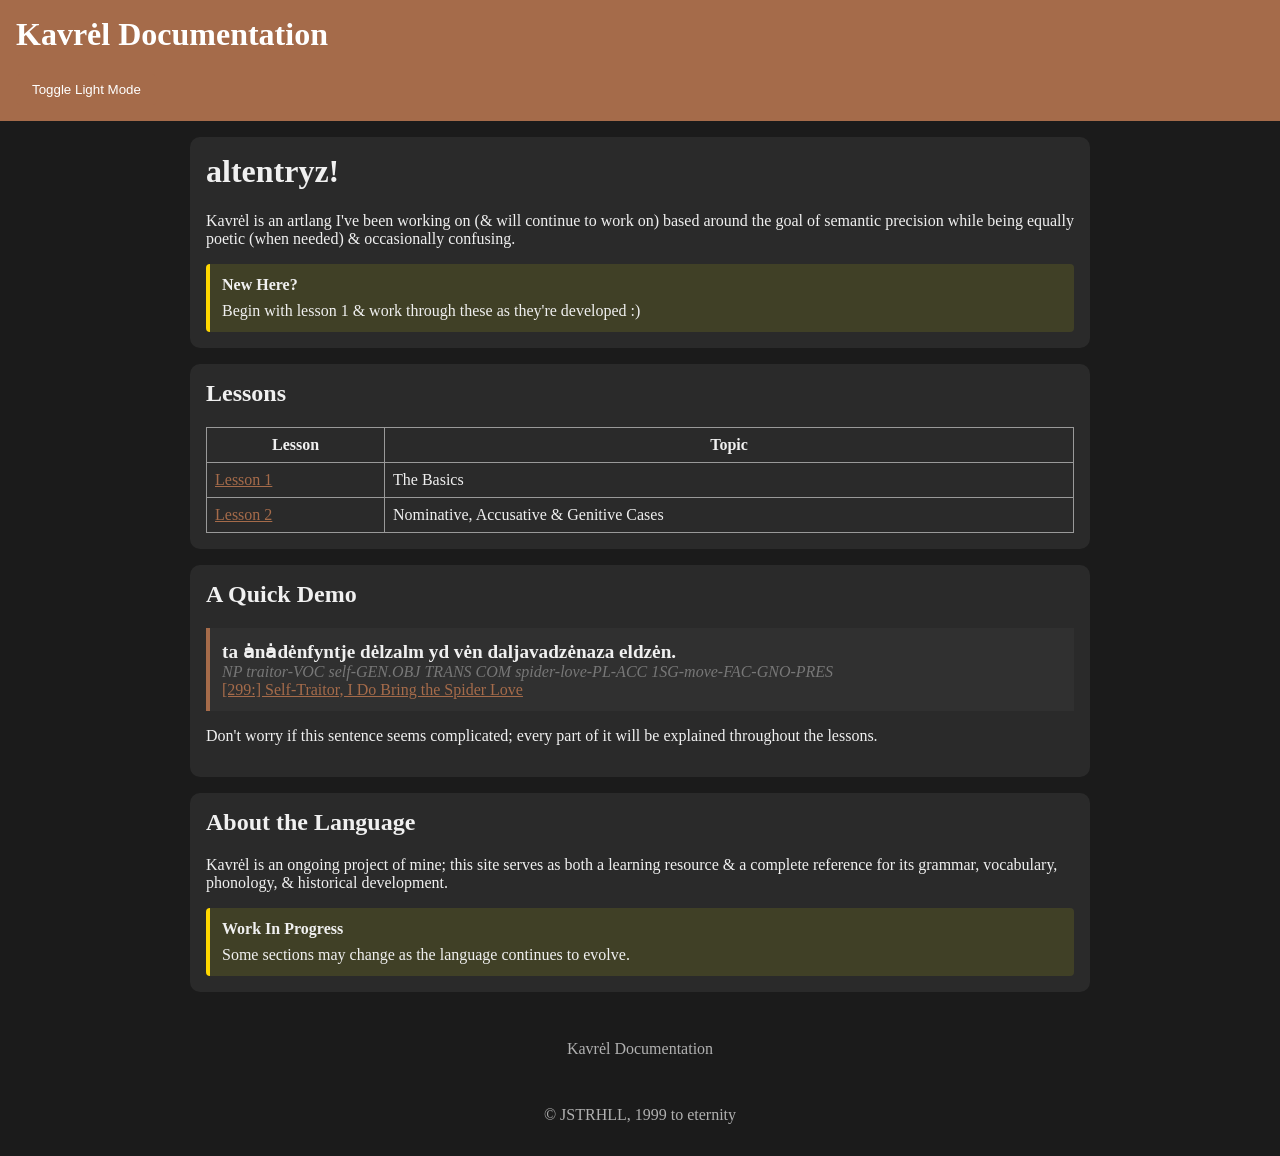
<file: index.html>
<!DOCTYPE html>
<html lang="en">
<head>
<meta charset="UTF-8">
<meta name="viewport" content="width=device-width, initial-scale=1.0">
<link rel="stylesheet" href="./default.css">
<script src="light.js"></script>

<title>Kavrėl Documentation</title>

</head>

<body>

<header>
    <h1>Kavrėl Documentation</h1>

    <button onclick="toggleLightMode()">
        Toggle Light Mode
    </button>
</header>

<div class="container">

    <div class="card">
        <h1>altentryz!</h1>

        <p>
            Kavrėl is an artlang I've been working on (& will continue to work on) based around the goal of semantic precision while being equally poetic (when needed) & occasionally confusing.
        </p>

        <div class="note">
            <div class="note-title">New Here?</div>
            Begin with lesson 1 & work through these as they're developed :)
        </div>
    </div>

    <div class="card">
        <h2>Lessons</h2>

        <table>
            <tr>
                <th>Lesson</th>
                <th>Topic</th>
            </tr>

            <tr>
                <td><a href="./1.html">Lesson 1</a></td>
                <td>The Basics</td>
            </tr>
            
            <tr>
                <td><a href="./2.html">Lesson 2</a></td>
                <td>Nominative, Accusative & Genitive Cases </td>
            </tr>
        </table>
    </div>

    <!-- <div class="card">
        <h2>Reference Materials</h2>

        <ul>
            <li><a href="dictionary.html">Dictionary</a></li>
            <li><a href="grammar.html">Grammar Reference</a></li>
            <li><a href="phonology.html">Phonology</a></li>
            <li><a href="texts.html">Sample Texts</a></li>
        </ul>

        <div class="note">
            These pages are intended as references and may contain concepts
            not yet covered in the lessons.
        </div>
    </div> -->

    <div class="card">
        <h2>A Quick Demo</h2>

        <div class="example">
            <div class="conlang">
                ta ȧnȧdėnfyntje dėlzalm yd vėn daljavadzėnaza eldzėn.
            </div>

            <div class="gloss">
                NP traitor-VOC self-GEN.OBJ TRANS COM spider-love-PL-ACC 1SG-move-FAC-GNO-PRES
            </div>

            <div>
                <a href="https://bullofheavendc.bandcamp.com/album/299-self-traitor-i-do-bring-the-spider-love">[299:] Self-Traitor, I Do Bring the Spider Love</a>
            </div>
        </div>

        <p>
            Don't worry if this sentence seems complicated; every part of
            it will be explained throughout the lessons.
        </p>
    </div>

    <div class="card">
        <h2>About the Language</h2>

        <p>
            Kavrėl is an ongoing project of mine; this site serves as both a
            learning resource & a complete reference for its grammar,
            vocabulary, phonology, & historical development.
        </p>

        <div class="note">
            <div class="note-title">Work In Progress</div>
            Some sections may change as the language continues to evolve.
        </div>
    </div>

</div>

<footer>
    Kavrėl Documentation
</footer>

<footer>
    <p>© JSTRHLL, 1999 to eternity</p>
</footer>

</body>
</html>
</file>
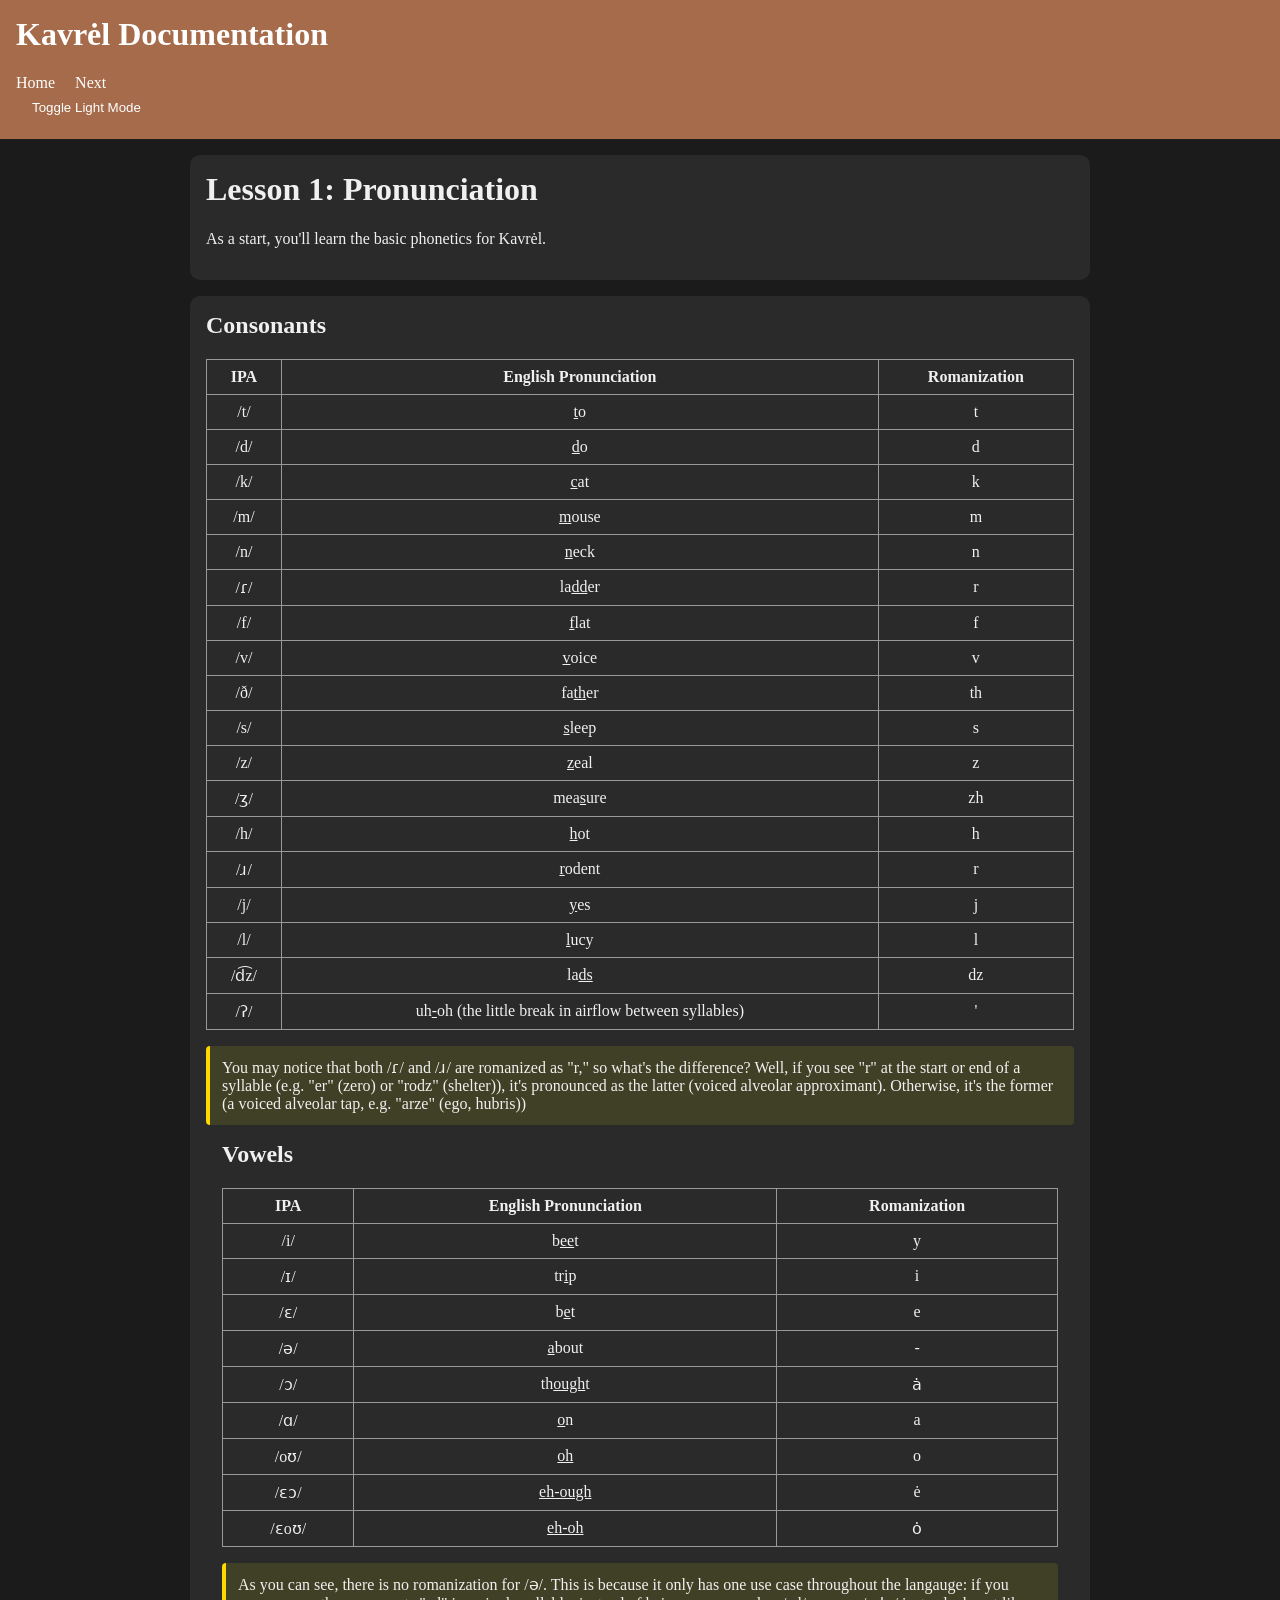
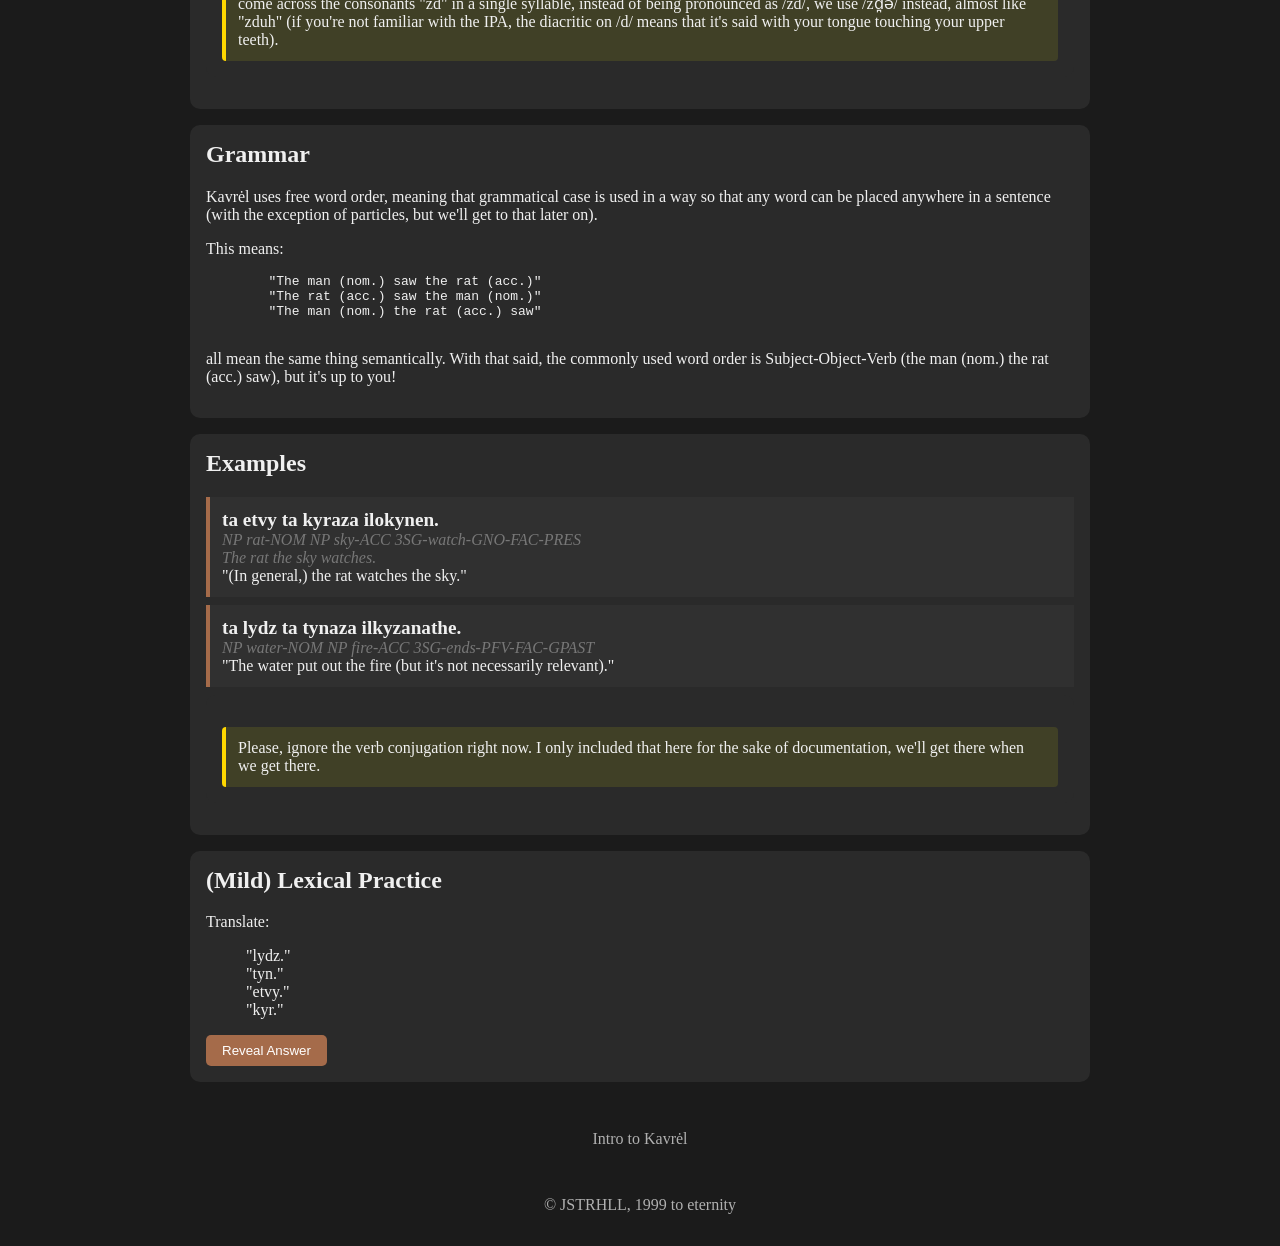
<file: 1.html>
<!DOCTYPE html>
<html lang="en">
<head>
<meta charset="UTF-8">
<meta name="viewport" content="width=device-width, initial-scale=1.0">
<link rel="stylesheet" href="./default.css">
<script src="light.js"></script>

<title>Intro To Kavrėl</title>

</head>

<body>

<header>
    <h1>Kavrėl Documentation</h1>

   <nav>
        <a href="./index.html">Home</a>
    <a href="./2.html">Next</a>
    </nav> 

    <button onclick="toggleLightMode()">
        Toggle Light Mode
    </button>
</header>

<div class="container">

    <div class="card">
        <h1>Lesson 1: Pronunciation</h1>

        <p>
            As a start, you'll learn the basic phonetics for Kavrėl.
        </p>
    </div>

    <div class="card">
        <h2>Consonants</h2>

        <table style="text-align: center;">
            <tr>
                <th>IPA</th>
                <th>English Pronunciation</th>
                <th>Romanization</th>
            </tr>

            <tr>
                <td>/t/</td>
                <td><u>t</u>o</td>
                <td>t</td>
            </tr>

            <tr>
                <td>/d/</td>
                <td><u>d</u>o</td>
                <td>d</td>
            </tr>

            <tr>
                <td>/k/</td>
                <td><u>c</u>at</td>
                <td>k</td>
            </tr>

            <tr>
                <td>/m/</td>
                <td><u>m</u>ouse</td>
                <td>m</td>
            </tr>

            <tr>
                <td>/n/</td>
                <td><u>n</u>eck</td>
                <td>n</td>
            </tr>

            <tr>
                <td>/ɾ/</td>
                <td>la<u>dd</u>er</td>
                <td>r</td>
            </tr>

            <tr>
                <td>/f/</td>
                <td><u>f</u>lat</td>
                <td>f</td>
            </tr>

            <tr>
                <td>/v/</td>
                <td><u>v</u>oice</td>
                <td>v</td>
            </tr>

            <tr>
                <td>/ð/</td>
                <td>fa<u>th</u>er</td>
                <td>th</td>
            </tr>

            <tr>
                <td>/s/</td>
                <td><u>s</u>leep</td>
                <td>s</td>
            </tr>

            <tr>
                <td>/z/</td>
                <td><u>z</u>eal</td>
                <td>z</td>
            </tr>

            <tr>
                <td>/ʒ/</td>
                <td>mea<u>s</u>ure</td>
                <td>zh</td>
            </tr>

            <tr>
                <td>/h/</td>
                <td><u>h</u>ot</td>
                <td>h</td>
            </tr>

            <tr>
                <td>/ɹ/</td>
                <td><u>r</u>odent</td>
                <td>r</td>
            </tr>

            <tr>
                <td>/j/</td>
                <td><u>y</u>es</td>
                <td>j</td>
            </tr>

            <tr>
                <td>/l/</td>
                <td><u>l</u>ucy</td>
                <td>l</td>
            </tr>

            <tr>
                <td>/d͡z/</td>
                <td>la<u>ds</u></td>
                <td>dz</td>
            </tr>

            <tr>
                <td>/ʔ/</td>
                <td>uh<u>-</u>oh (the little break in airflow between syllables)</td>
                <td>'</td>
            </tr>
        </table>
    <div class="note">

        You may notice that both /ɾ/ and /ɹ/ are romanized as "r," so what's the difference? Well, if you see "r" at the start or end of a syllable (e.g. "er" (zero) or "rodz" (shelter)), it's pronounced as the latter (voiced alveolar approximant). Otherwise, it's the former (a voiced alveolar tap, e.g. "arze" (ego, hubris))
    </div>
<div class="card">
        <h2>Vowels</h2>

        <table style="text-align: center;">
            <tr>
                <th>IPA</th>
                <th>English Pronunciation</th>
                <th>Romanization</th>
            </tr>

            <tr>
                <td>/i/</td>
                <td>b<u>ee</u>t</td>
                <td>y</td>
            </tr>

            <tr>
                <td>/ɪ/</td>
                <td>tr<u>i</u>p</td>
                <td>i</td>
            </tr>

            <tr>
                <td>/ɛ/</td>
                <td>b<u>e</u>t</td>
                <td>e</td>
            </tr>

            <tr>
                <td>/ə/</td>
                <td><u>a</u>bout</td>
                <td>-</td>
            </tr>

            <tr>
                <td>/ɔ/</td>
                <td>th<u>ough</u>t</td>
                <td>ȧ</td>
            </tr>

            <tr>
                <td>/ɑ/</td>
                <td><u>o</u>n</td>
                <td>a</td>
            </tr>

            <tr>
                <td>/oʊ/</td>
                <td><u>oh</u></td>
                <td>o</td>
            </tr>

            <tr>
                <td>/ɛɔ/</td>
                <td><u>eh-ough</u></td>
                <td>ė</td>
            </tr>

            <tr>
                <td>/ɛoʊ/</td>
                <td><u>eh-oh</u></td>
                <td>ȯ</td>
            </tr>
        </table>
        <div class="note">

As you can see, there is no romanization for /ə/. This is because it only has one use case throughout the langauge: if you come across the consonants "zd" in a single syllable, instead of being pronounced as /zd/, we use /zd̪ə/ instead, almost like "zduh" (if you're not familiar with the IPA, the diacritic on /d/ means that it's said with your tongue touching your upper teeth).
    </div>
    </div>
    
</div>
<div class="card">
        <h2>Grammar</h2>

        <p>
        Kavrėl uses free word order, meaning that grammatical case is used in a way so that any word can be placed anywhere in a sentence (with the exception of particles, but we'll get to that later on).
        </p>

        <p>
        This means:
        </p>

        <pre>
        "The man (nom.) saw the rat (acc.)"
        "The rat (acc.) saw the man (nom.)"
        "The man (nom.) the rat (acc.) saw"
        </pre>
        <p>
        all mean the same thing semantically. With that said, the commonly used word order is Subject-Object-Verb (the man (nom.) the rat (acc.) saw), but it's up to you!
        </p>
</div>

    <div class="card">
        <h2>Examples</h2>

        <div class="example">
            <div class="conlang">
                ta etvy ta kyraza ilokynen.
            </div>

            <div class="gloss">
               NP rat-NOM NP sky-ACC 3SG-watch-GNO-FAC-PRES <br> The rat the sky watches.
            </div>

            <div>
                "(In general,) the rat watches the sky."
            </div>
        </div>

        <div class="example">
            <div class="conlang">
                ta lydz ta tynaza ilkyzanathe.
            </div>

            <div class="gloss">
                NP water-NOM NP fire-ACC 3SG-ends-PFV-FAC-GPAST
            </div>

            <div>
                "The water put out the fire (but it's not necessarily relevant)."
            </div>
        </div>
        <div class="card">
    <div class="note">
        Please, ignore the verb conjugation right now. I only included that here for the sake of documentation, we'll get there when we get there.
    </div>
</div>
    </div>

    <div class="card">
        <h2>(Mild) Lexical Practice</h2>

        <p>
            Translate:
        </p>

        <blockquote>
            "lydz." <br>
            "tyn." <br>
            "etvy." <br>
            "kyr."
        </blockquote>

        <button onclick="showAnswer('a1')">
            Reveal Answer
        </button>

        <div id="a1" class="answer">
            Water. <br>
            Fire. <br>
            A general rodent, mainly used for rats. <br>
            (A) sky. <br>
        </div>
    </div>

 
</div>

<footer>
Intro to Kavrėl
</footer>


<footer><p>© JSTRHLL, 1999 to eternity </p></footer>
</body>
</html>
</file>
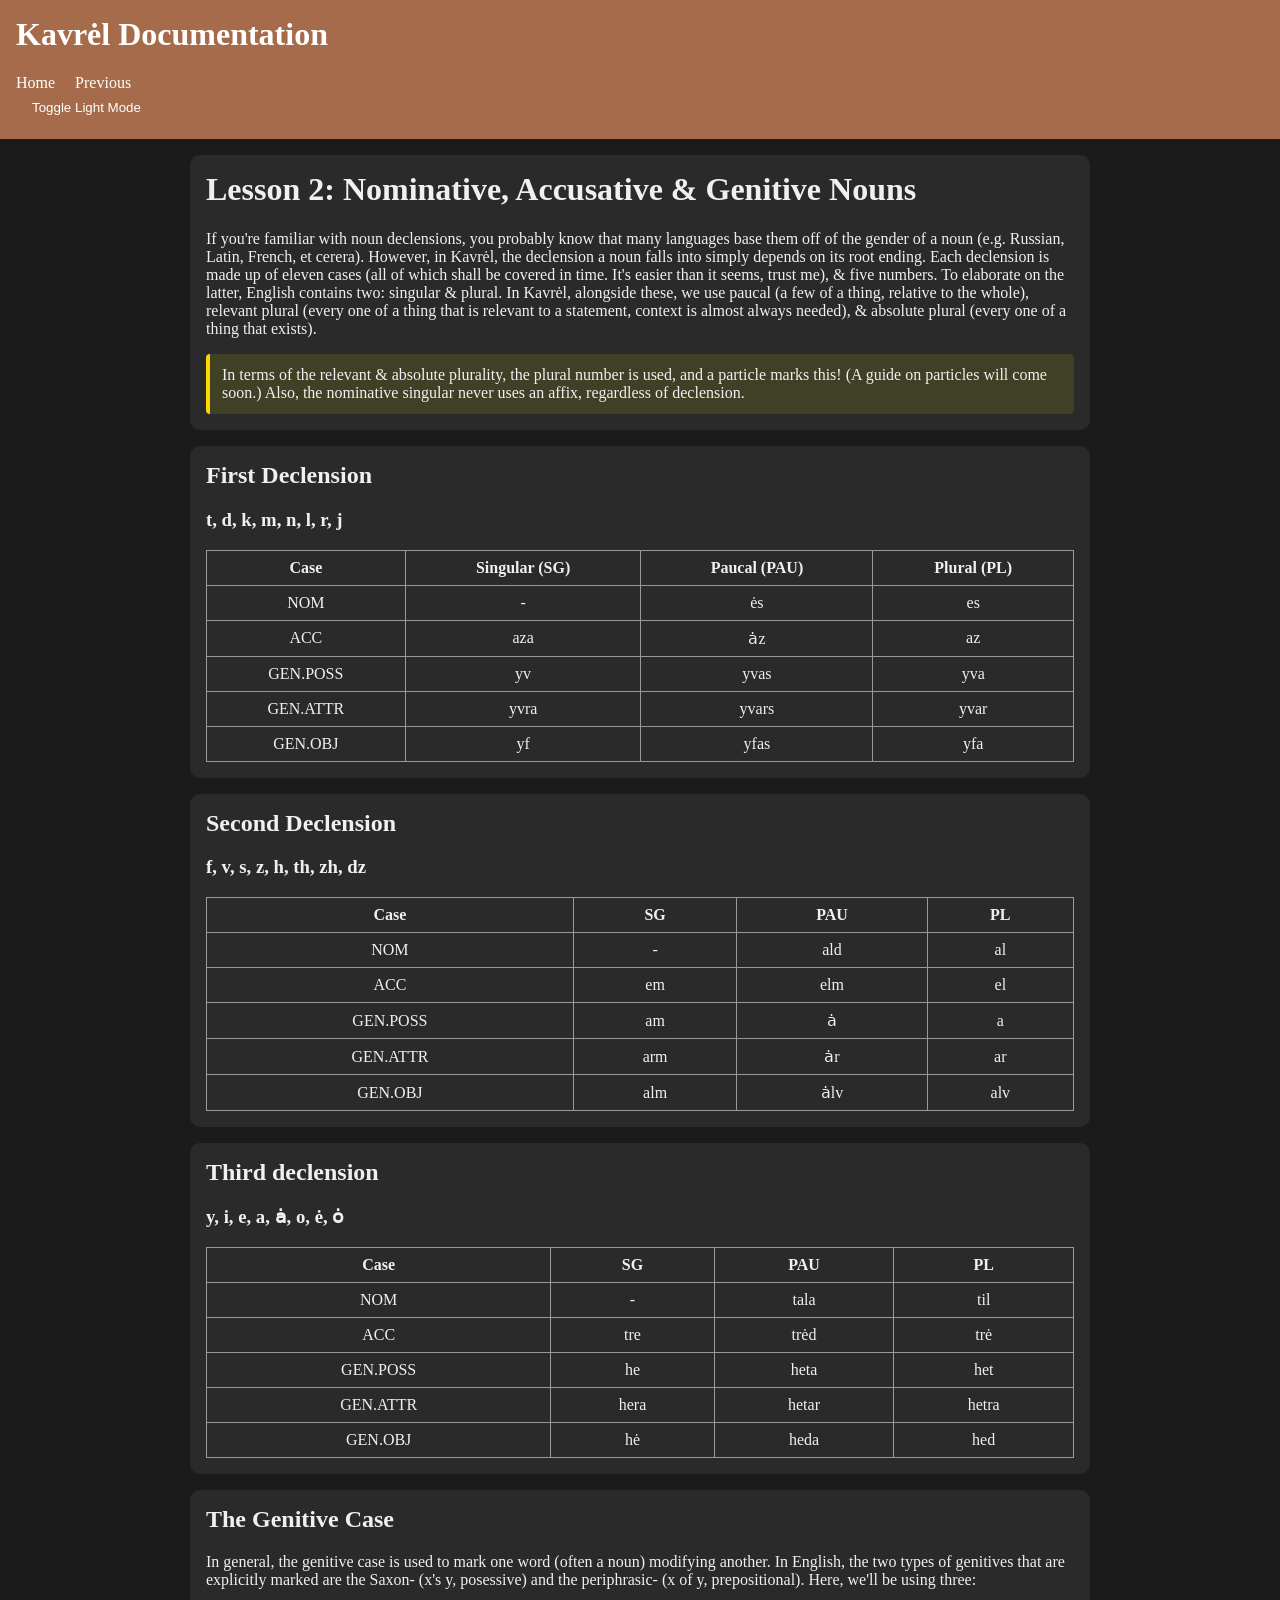
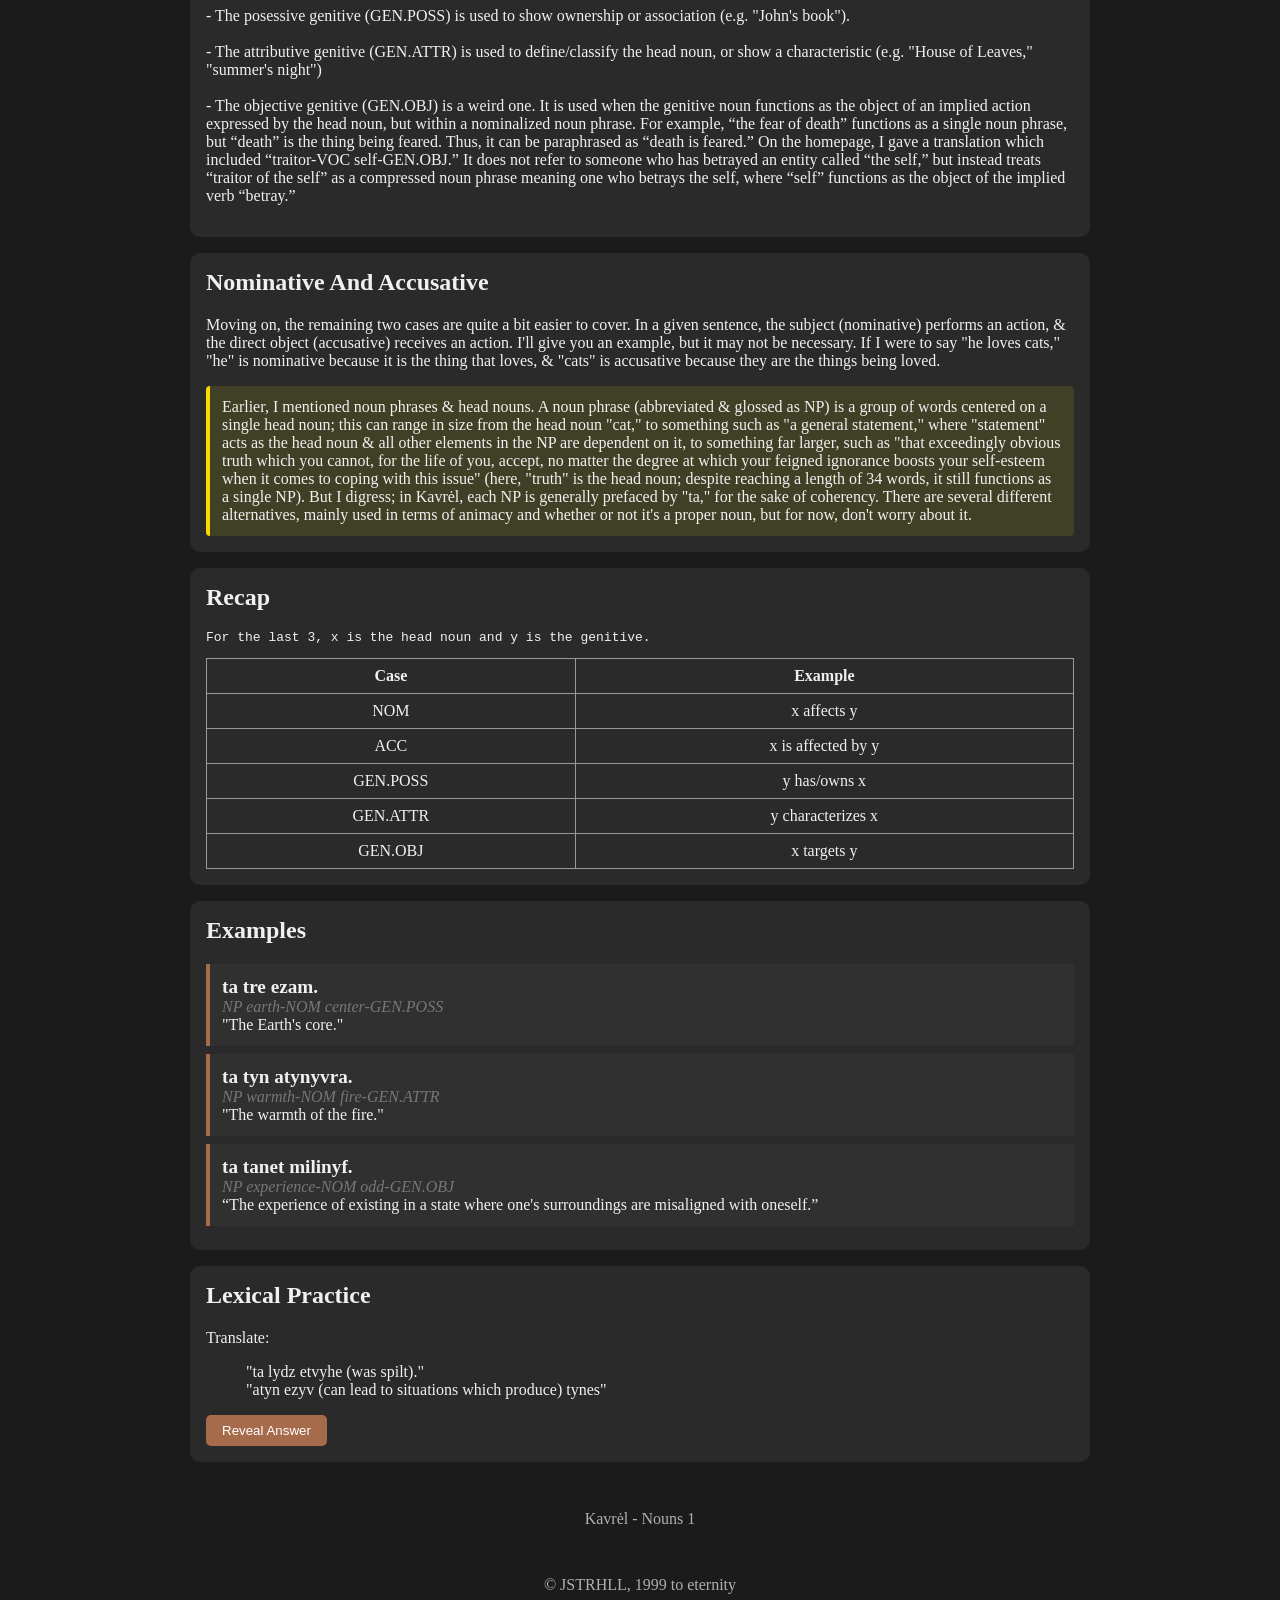
<file: 2.html>
<!DOCTYPE html>
<html lang="en">

<head>
    <meta charset="UTF-8">
    <meta name="viewport" content="width=device-width, initial-scale=1.0">
    <link rel="stylesheet" href="./default.css">
    <script src="light.js"></script>

    <title>Kavrėl - Nouns 1</title>

</head>

<body>

    <header>
        <h1>Kavrėl Documentation</h1>

        <nav>
            <a href="./index.html">Home</a>
            <a href="./1.html">Previous</a>
            <!-- <a href="./3.html">Next</a>-->
        </nav>

        <button onclick="toggleLightMode()">
            Toggle Light Mode
        </button>
    </header>

    <div class="container">

        <div class="card">
            <h1>Lesson 2: Nominative, Accusative & Genitive Nouns</h1>

            <p>
                If you're familiar with noun declensions, you probably know that many languages base them off of the
                gender of a noun (e.g. Russian, Latin, French, et cerera). However, in Kavrėl, the declension a noun
                falls into simply depends on its root ending. Each declension is made up of eleven cases (all of which
                shall be covered in time. It's easier than it seems, trust me), & five numbers. To elaborate on the
                latter, English contains two: singular & plural. In Kavrėl, alongside these, we use paucal (a few of a
                thing, relative to the whole), relevant plural (every one of a thing that is relevant to a statement,
                context is almost always needed), & absolute plural (every one of a thing that exists).
            </p>
            <div class="note">
                In terms of the relevant & absolute plurality, the plural number is used, and a particle marks this! (A
                guide on particles will come soon.) Also, the nominative singular never uses an affix, regardless of
                declension.
            </div>
        </div>

        <div class="card">
            <h2>First Declension</h2>
            <h3>t, d, k, m, n, l, r, j</h3>
            <table style="text-align: center;">
                <tr>
                    <th>Case</th>
                    <th>Singular (SG)</th>
                    <th>Paucal (PAU)</th>
                    <th>Plural (PL)</th>
                </tr>

                <tr>
                    <td>NOM</td>
                    <td>-</td>
                    <td>ės</td>
                    <td>es</td>
                </tr>

                <tr>
                    <td>ACC</td>
                    <td>aza</td>
                    <td>ȧz</td>
                    <td>az</td>
                </tr>

                <tr>
                    <td>GEN.POSS</td>
                    <td>yv</td>
                    <td>yvas</td>
                    <td>yva</td>
                </tr>

                <tr>
                    <td>GEN.ATTR</td>
                    <td>yvra</td>
                    <td>yvars</td>
                    <td>yvar</td>
                </tr>

                <tr>
                    <td>GEN.OBJ</td>
                    <td>yf</td>
                    <td>yfas</td>
                    <td>yfa</td>
                </tr>
            </table>
        </div>
        <div class="card">
            <h2>Second Declension</h2>
            <h3>f, v, s, z, h, th, zh, dz</h3>
            <table style="text-align: center;">
                <tr>
                    <th>Case</th>
                    <th>SG</th>
                    <th>PAU</th>
                    <th>PL</th>
                </tr>

                <tr>
                    <td>NOM</td>
                    <td>-</td>
                    <td>ald</td>
                    <td>al</td>
                </tr>

                <tr>
                    <td>ACC</td>
                    <td>em</td>
                    <td>elm</td>
                    <td>el</td>
                </tr>

                <tr>
                    <td>GEN.POSS</td>
                    <td>am</td>
                    <td>ȧ</td>
                    <td>a</td>
                </tr>

                <tr>
                    <td>GEN.ATTR</td>
                    <td>arm</td>
                    <td>ȧr</td>
                    <td>ar</td>
                </tr>

                <tr>
                    <td>GEN.OBJ</td>
                    <td>alm</td>
                    <td>ȧlv</td>
                    <td>alv</td>
                </tr>

            </table>
        </div>
        <div class="card">
            <h2>Third declension</h2>
            <h3>y, i, e, a, ȧ, o, ė, ȯ</h3>
            <table style="text-align: center;">
                <tr>
                    <th>Case</th>
                    <th>SG</th>
                    <th>PAU</th>
                    <th>PL</th>
                </tr>

                <tr>
                    <td>NOM</td>
                    <td>-</td>
                    <td>tala</td>
                    <td>til</td>
                </tr>

                <tr>
                    <td>ACC</td>
                    <td>tre</td>
                    <td>trėd</td>
                    <td>trė</td>
                </tr>

                <tr>
                    <td>GEN.POSS</td>
                    <td>he</td>
                    <td>heta</td>
                    <td>het</td>
                </tr>

                <tr>
                    <td>GEN.ATTR</td>
                    <td>hera</td>
                    <td>hetar</td>
                    <td>hetra</td>
                </tr>

                <tr>
                    <td>GEN.OBJ</td>
                    <td>hė</td>
                    <td>heda</td>
                    <td>hed</td>
                </tr>

            </table>
        </div>
        <div class="card">
            <h2>The Genitive Case</h2>

            <p>In general, the genitive case is used to mark one word (often a noun) modifying another. In English, the
                two types of genitives that are explicitly marked are the Saxon- (x's y, posessive) and the periphrasic-
                (x of y, prepositional). Here, we'll be using three:
                <br>
                <br> - The posessive genitive (GEN.POSS) is used to show ownership or association (e.g. "John's book").
                <br>
                <br> - The attributive genitive (GEN.ATTR) is used to define/classify the head noun, or show a
                characteristic (e.g. "House of Leaves," "summer's night")
                <br>
                <br> - The objective genitive (GEN.OBJ) is a weird one. It is used when the genitive noun functions as
                the object of an implied action expressed by the head noun, but within a nominalized noun phrase. For
                example, “the fear of death” functions as a single noun phrase, but “death” is the thing being feared.
                Thus, it can be paraphrased as “death is feared.” On the homepage, I gave a translation which included
                “traitor-VOC self-GEN.OBJ.” It does not refer to someone who has betrayed an entity called “the self,”
                but instead treats “traitor of the self” as a compressed noun phrase meaning one who betrays the self,
                where “self” functions as the object of the implied verb “betray.”
            </p>
        </div>

        <div class="card">

            <h2>Nominative And Accusative</h2>

            <p> Moving on, the remaining two cases are quite a bit easier to cover. In a given sentence, the subject
                (nominative) performs an action, & the direct object (accusative) receives an action. I'll give you an
                example, but it may not be necessary. If I were to say "he loves cats," "he" is nominative because it is
                the thing that loves, & "cats" is accusative because they are the things being loved.</p>
            <div class="note">
                Earlier, I mentioned noun phrases & head nouns. A noun phrase (abbreviated & glossed as NP) is a group
                of words centered on a single head noun; this can range in size from the head noun "cat," to something
                such as "a general statement," where "statement" acts as the head noun & all other elements in the NP
                are dependent on it, to something far larger, such as "that exceedingly obvious truth which you cannot,
                for the life of you, accept, no matter the degree at which your feigned ignorance boosts your
                self-esteem when it comes to coping with this issue" (here, "truth" is the head noun; despite reaching a
                length of 34 words, it still functions as a single NP). But I digress; in Kavrėl, each NP is generally
                prefaced by "ta," for the sake of coherency. There are several different alternatives, mainly used in
                terms of animacy and whether or not it's a proper noun, but for now, don't worry about it.
            </div>
        </div>

        <div class="card">
            <h2>Recap</h2>
            <pre>For the last 3, x is the head noun and y is the genitive.</pre>
            <table style="text-align: center;">
                <tr>
                    <th>Case</th>
                    <th>Example</th>
                </tr>

                <tr>
                    <td>NOM</td>
                    <td>x affects y</td>
                </tr>
                <tr>
                    <td>ACC</td>
                    <td>x is affected by y</td>
                </tr>
                <tr>
                    <td>GEN.POSS</td>
                    <td>y has/owns x</td>
                </tr>
                <tr>
                    <td>GEN.ATTR</td>
                    <td>y characterizes x</td>
                </tr>
                <tr>
                    <td>GEN.OBJ</td>
                    <td>x targets y</td>
                </tr>
            </table>
        </div>
        <div class="card">
            <h2>Examples</h2>

            <div class="example">
                <div class="conlang">
                    ta tre ezam.
                </div>

                <div class="gloss">
                    NP earth-NOM center-GEN.POSS
                </div>

                <div>
                    "The Earth's core."
                </div>
            </div>

            <div class="example">
                <div class="conlang">
                    ta tyn atynyvra.
                </div>

                <div class="gloss">
                    NP warmth-NOM fire-GEN.ATTR
                </div>

                <div>
                    "The warmth of the fire."
                </div>
            </div>

            <div class="example">
                <div class="conlang">
                    ta tanet milinyf.
                </div>

                <div class="gloss">
                    NP experience-NOM odd-GEN.OBJ
                </div>

                <div>
                    “The experience of existing in a state where one's surroundings are misaligned with oneself.”
                </div>
            </div>

        </div>

        <div class="card">
            <h2>Lexical Practice</h2>

            <p>
                Translate:
            </p>

            <blockquote>
                "ta lydz etvyhe (was spilt)." <br>
                "atyn ezyv (can lead to situations which produce) tynes" <br>
            </blockquote>

            <button onclick="showAnswer('a1')">
                Reveal Answer
            </button>

            <div id="a1" class="answer">
                The rat's water was spilt. <br>
                Earth's warmth can lead to fires.
            </div>
        </div>


    </div>

    <footer>
        Kavrėl - Nouns 1
    </footer>

   
    <footer>
        <p>© JSTRHLL, 1999 to eternity </p>
    </footer>
</body>

</html>
</file>
<file: default.css>
.light {
    --bg: #f4f4f4;
    --card: #ffffff;
    --text: #222;
    --accent: rgb(165, 107, 74);
}

:root {
    --bg: #1b1b1b;
    --card: #2a2a2a;
    --text: #f0f0f0;
    --accent: rgb(165, 107, 74);
}

body {
    margin: 0;
    padding: 0;
    font-family: Georgia, serif;
    background: var(--bg);
    color: var(--text);
    transition: 0.3s;
}

header {
    background: var(--accent);
    color: white;
    padding: 1rem;
}

nav {
    margin-top: 0.5rem;
}

nav a {
    color: white;
    text-decoration: none;
    margin-right: 1rem;
}

.note {
    margin-top: 1rem;
    padding: 0.75rem;
    border-left: 4px solid gold;
    background: rgba(255, 255, 0, 0.1);
    border-radius: 4px;
}

.note-title {
    font-weight: bold;
    margin-bottom: 0.5rem;
}

.container {
    max-width: 900px;
    margin: auto;
    padding: 1rem;
}

.card {
    background: var(--card);
    padding: 1rem;
    margin-bottom: 1rem;
    border-radius: 10px;
}

h1, h2, h3 {
    margin-top: 0;
}

table {
    width: 100%;
    border-collapse: collapse;
}

th, td {
    padding: 0.5rem;
    border: 1px solid #999;
}

.example {
    background: rgba(100,100,100,0.1);
    padding: 0.75rem;
    border-left: 4px solid var(--accent);
    margin: 0.5rem 0;
}

.conlang {
    font-size: 1.2rem;
    font-weight: bold;
}

.gloss {
    color: #777;
    font-style: italic;
}

button {
    background: var(--accent);
    color: white;
    border: none;
    padding: 0.5rem 1rem;
    border-radius: 5px;
    cursor: pointer;
}

button:hover {
    opacity: 0.9;
}

.answer {
    display: none;
    margin-top: 0.5rem;
    padding: 0.5rem;
    background: rgba(0,255,0,0.1);
}

footer {
    text-align: center;
    padding: 1rem;
    opacity: 0.7;
}

a {
    color: var(--accent);
}

.light a {
    color: #d6a07e;
}
</file>
